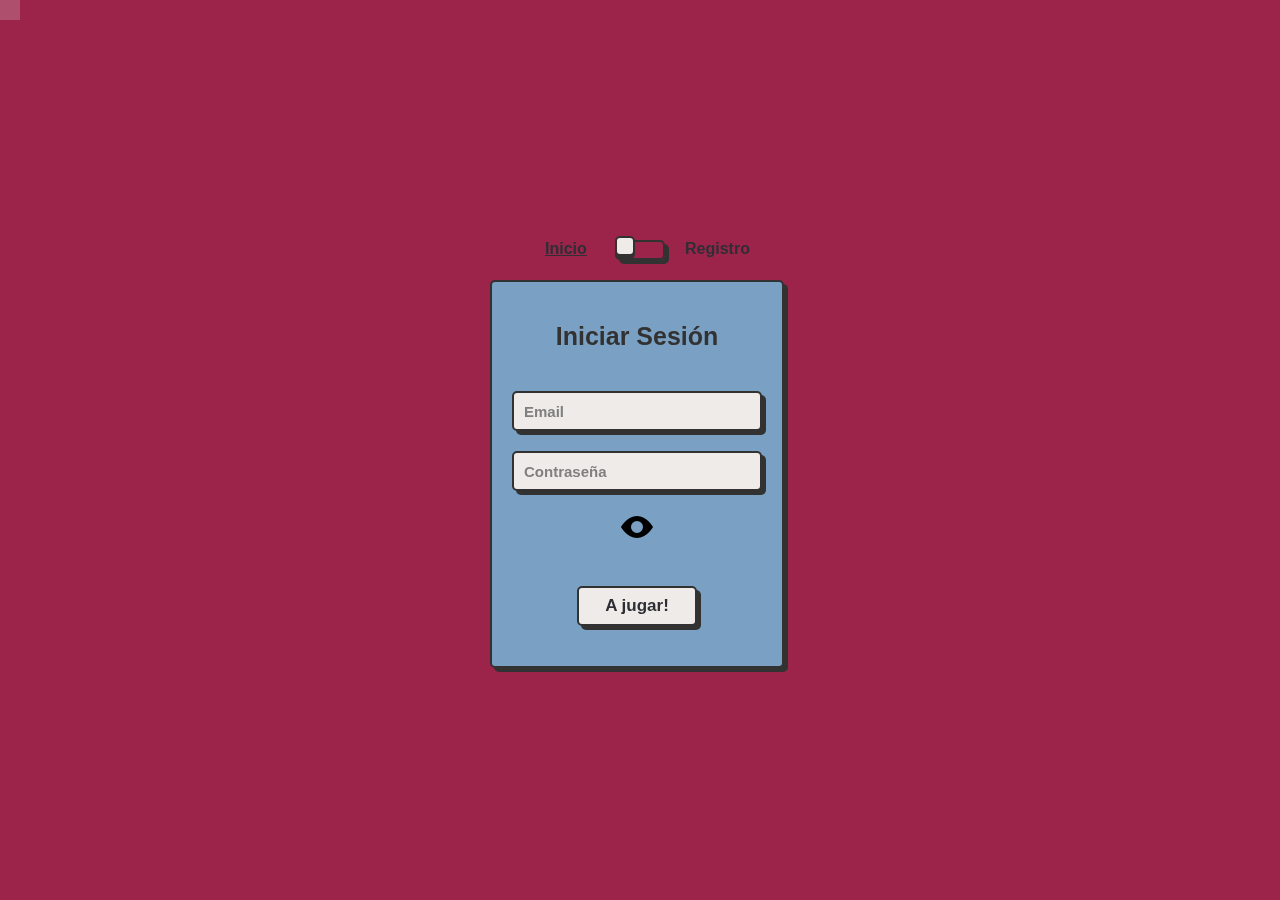
<file: login.html>
<!DOCTYPE html>
<html lang="en">

<head>
    <meta charset="UTF-8">
    <meta name="viewport" content="width=device-width, initial-scale=1.0">
    <title>Document</title>
    <link rel="stylesheet" href="resources/styles/login.css">
</head>

<body>
    <div class="wrapper">
        <div class="card-switch">
            <label class="switch">
                <input type="checkbox" class="toggle">
                <span class="slider"></span>
                <span class="card-side"></span>
                <div class="flip-card__inner">
                    <div class="flip-card__front">
                        <div class="title">Iniciar Sesión</div>
                        <form class="flip-card__form" action="">
                            <input class="flip-card__input" name="email" placeholder="Email" type="email">

                            <input class="flip-card__input" name="password" placeholder="Contraseña" type="password">
                            <button type="button" class="eye"
                                onclick="if (password.type == 'text') password.type = 'password'; else password.type = 'text';">
                                <!--Icono del ojo de mostrar contraseña en svg aplanado-->
                                <svg xmlns="http://www.w3.org/2000/svg" width="32" height="32" fill="currentColor"
                                    viewBox="0 0 16 16">

                                    <path
                                        d="M16 8s-3-5.5-8-5.5S0 8 0 8s3 5.5 8 5.5S16 8 16 8zm-8 3a3 3 0 1 1 0-6 3 3 0 0 1 0 6z" />

                                </svg>

                            </button>
                            <button class="flip-card__btn">A jugar!</button>
                        </form>
                    </div>
                    <div class="flip-card__back">
                        <div class="title">Registro</div>
                        <form class="flip-card__form" action="">
                            <input class="flip-card__input" placeholder="Nombre" type="name">
                            <input class="flip-card__input" name="email" placeholder="Email" type="email">
                            <input class="flip-card__input" name="password" placeholder="Contraseña" type="password">
                            <button class="flip-card__btn">Confirmar!</button>
                        </form>
                    </div>
                </div>
            </label>
        </div>
    </div>



    <ul class="background">
        <li></li>
        <li></li>
        <li></li>
        <li></li>
        <li></li>
        <li></li>
        <li></li>
        <li></li>
        <li></li>
        <li></li>
        <li></li>
        <li></li>
        <li></li>
        <li></li>
        <li></li>
        <li></li>
        <li></li>
        <li></li>
        <li></li>
        <li></li>
        <li></li>
        <li></li>
        <li></li>
        <li></li>
        <li></li>
        <li></li>
        <li></li>
        <li></li>
        <li></li>
        <li></li>
        <li></li>
        <li></li>
        <li></li>
        <li></li>
        <li></li>
        <li></li>
        <li></li>
        <li></li>
        <li></li>
        <li></li>
        <li></li>
        <li></li>
        <li></li>
        <li></li>
        <li></li>
        <li></li>
        <li></li>
        <li></li>
        <li></li>
        <li></li>
    </ul>
</body>

</html>
</file>
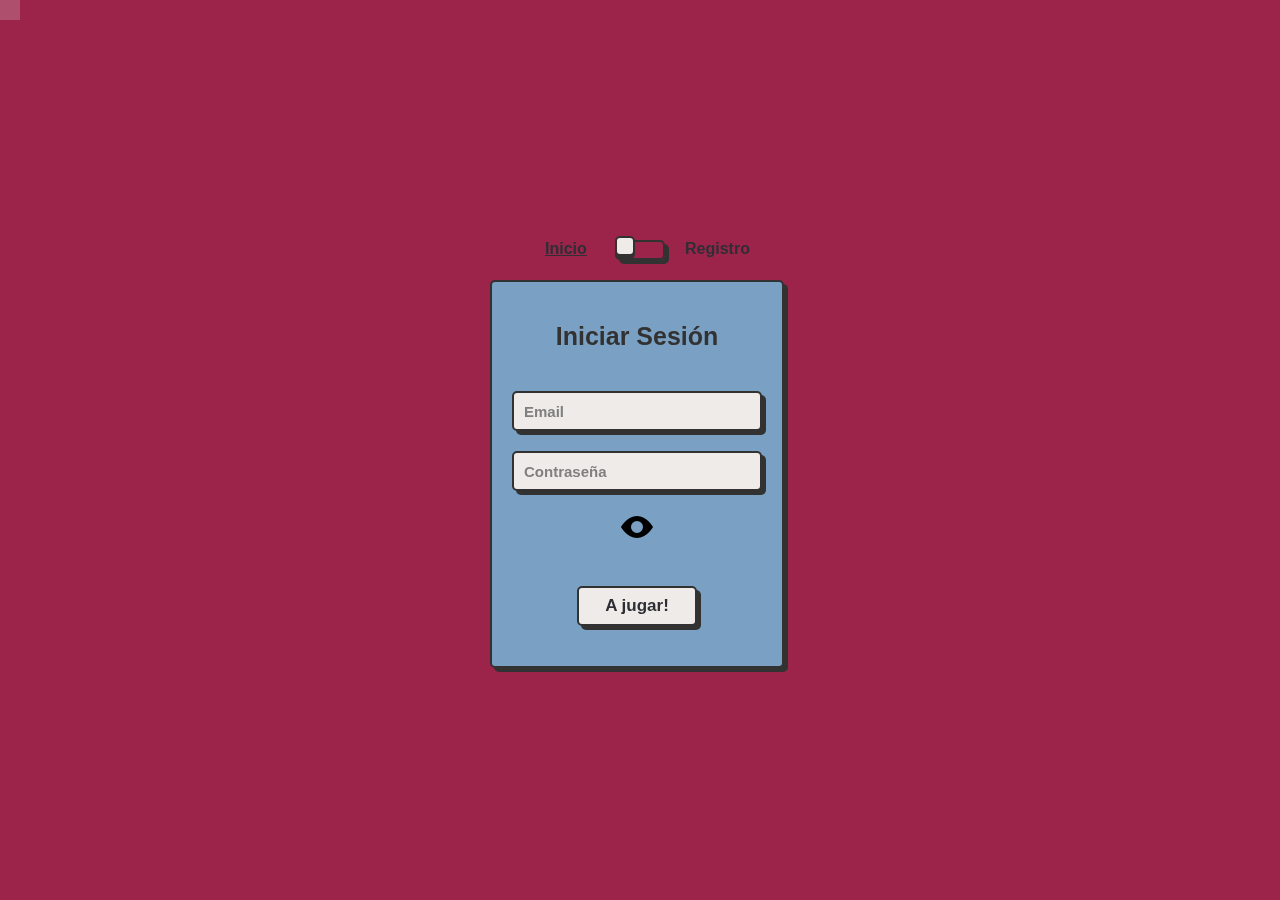
<file: public/login.html>
<!DOCTYPE html>
<html lang="en">

<head>
    <meta charset="UTF-8">
    <meta name="viewport" content="width=device-width, initial-scale=1.0">
    <title>Document</title>
    <link rel="stylesheet" href="../resources/styles/login.css">
</head>

<body>
    <div class="wrapper">
        <div class="card-switch">
            <label class="switch">
                <input type="checkbox" class="toggle">
                <span class="slider"></span>
                <span class="card-side"></span>
                <div class="flip-card__inner">
                    <div class="flip-card__front">
                        <div class="title">Iniciar Sesión</div>
                        <form class="flip-card__form" action="">
                            <input class="flip-card__input" name="email" placeholder="Email" type="email">

                            <input class="flip-card__input" name="password" placeholder="Contraseña" type="password">
                            <button type="button" class="eye"
                                onclick="if (password.type == 'text') password.type = 'password'; else password.type = 'text';">
                                <!--Icono del ojo de mostrar contraseña en svg aplanado-->
                                <svg xmlns="http://www.w3.org/2000/svg" width="32" height="32" fill="currentColor"
                                    viewBox="0 0 16 16">

                                    <path
                                        d="M16 8s-3-5.5-8-5.5S0 8 0 8s3 5.5 8 5.5S16 8 16 8zm-8 3a3 3 0 1 1 0-6 3 3 0 0 1 0 6z" />

                                </svg>

                            </button>
                            <button type="button" class="flip-card__btn" onclick="location.href='../index.html'">A jugar!</button>
                        </form>
                    </div>
                    <div class="flip-card__back">
                        <div class="title">Registro</div>
                        <form class="flip-card__form" action="">
                            <input class="flip-card__input" placeholder="Nombre" type="name">
                            <input class="flip-card__input" name="email" placeholder="Email" type="email">
                            <input class="flip-card__input" name="password" placeholder="Contraseña" type="password">
                            <button type="button" class="flip-card__btn" onclick="location.href='../index.html'">Confirmar!</button>
                        </form>
                    </div>
                </div>
            </label>
        </div>
    </div>



    <ul class="background">
        <li></li>
        <li></li>
        <li></li>
        <li></li>
        <li></li>
        <li></li>
        <li></li>
        <li></li>
        <li></li>
        <li></li>
        <li></li>
        <li></li>
        <li></li>
        <li></li>
        <li></li>
        <li></li>
        <li></li>
        <li></li>
        <li></li>
        <li></li>
        <li></li>
        <li></li>
        <li></li>
        <li></li>
        <li></li>
        <li></li>
        <li></li>
        <li></li>
        <li></li>
        <li></li>
        <li></li>
        <li></li>
        <li></li>
        <li></li>
        <li></li>
        <li></li>
        <li></li>
        <li></li>
        <li></li>
        <li></li>
        <li></li>
        <li></li>
        <li></li>
        <li></li>
        <li></li>
        <li></li>
        <li></li>
        <li></li>
        <li></li>
        <li></li>
    </ul>
</body>

</html>
</file>
<file: resources/styles/login.css>
*{
    margin: 0;
    padding: 0;
    box-sizing: border-box;
}
button{
    cursor: pointer;
    border: none;
    outline: none;
    background-color: transparent;
}
body{
    display: flex;
    flex-direction: column;
    align-items: center;
    justify-content: center;
    width: 100vw;
    height: 100vh;
    background-color: var(--bg-color);
    font-family: 'Grandstander', sans-serif;
}
.wrapper {
    z-index: 10;
  --input-focus: #ea8250;
  --font-color: #2e2f34;
  --font-color-sub: #666;
  --bg-color: #eeebe8;
  --bg-color-alt: #ea8250;
  --main-color: #323232;
    /* display: flex; */
    /* flex-direction: column; */
    /* align-items: center; */
}
/* switch card */
.switch {
  transform: translateY(-200px);
  position: relative;
  display: flex;
  flex-direction: column;
  justify-content: center;
  align-items: center;
  gap: 30px;
  width: 50px;
  height: 20px;
}

.card-side::before {
  position: absolute;
  content: 'Inicio';
  left: -70px;
  top: 0;
  width: 100px;
  text-decoration: underline;
  color: var(--font-color);
  font-weight: 600;
}

.card-side::after {
  position: absolute;
  content: 'Registro';
  left: 70px;
  top: 0;
  width: 100px;
  text-decoration: none;
  color: var(--font-color);
  font-weight: 600;
}

.toggle {
  opacity: 0;
  width: 0;
  height: 0;
}

.slider {
  box-sizing: border-box;
  border-radius: 5px;
  border: 2px solid var(--main-color);
  box-shadow: 4px 4px var(--main-color);
  position: absolute;
  cursor: pointer;
  top: 0;
  left: 0;
  right: 0;
  bottom: 0;
  background-color: var(--bg-colorcolor);
  transition: 0.3s;
}

.slider:before {
  box-sizing: border-box;
  position: absolute;
  content: "";
  height: 20px;
  width: 20px;
  border: 2px solid var(--main-color);
  border-radius: 5px;
  left: -2px;
  bottom: 2px;
  background-color: var(--bg-color);
  box-shadow: 0 3px 0 var(--main-color);
  transition: 0.3s;
}

.toggle:checked + .slider {
  background-color: var(--input-focus);
}

.toggle:checked + .slider:before {
  transform: translateX(30px);
}

.toggle:checked ~ .card-side:before {
  text-decoration: none;
}

.toggle:checked ~ .card-side:after {
  text-decoration: underline;
}

/* card */ 

.flip-card__inner {
  width: 300px;
  height: 350px;
  position: relative;
  background-color: transparent;
  perspective: 1000px;
    /* width: 100%;
    height: 100%; */
  text-align: center;
  transition: transform 0.8s;
  transform-style: preserve-3d;
}

.toggle:checked ~ .flip-card__inner {
  transform: rotateY(180deg);
}

.toggle:checked ~ .flip-card__front {
  box-shadow: none;
}

.flip-card__front, .flip-card__back {
  padding: 20px;
  position: absolute;
  display: flex;
  flex-direction: column;
  justify-content: center;
  -webkit-backface-visibility: hidden;
  backface-visibility: hidden;
  background: #7aa1c4;
  gap: 20px;
  border-radius: 5px;
  border: 2px solid var(--main-color);
  box-shadow: 4px 4px var(--main-color);
}

.flip-card__back {
  width: 100%;
  transform: rotateY(180deg);
}

.flip-card__form {
  display: flex;
  flex-direction: column;
  align-items: center;
  gap: 20px;
}

.title {
  margin: 20px 0 20px 0;
  font-size: 25px;
  font-weight: 900;
  text-align: center;
  color: var(--main-color);
}

.flip-card__input {
  width: 250px;
  height: 40px;
  border-radius: 5px;
  border: 2px solid var(--main-color);
  background-color: var(--bg-color);
  box-shadow: 4px 4px var(--main-color);
  font-size: 15px;
  font-weight: 600;
  color: var(--font-color);
  padding: 5px 10px;
  outline: none;
}

.flip-card__input::placeholder {
  color: var(--font-color-sub);
  opacity: 0.8;
}

.flip-card__input:focus {
  border: 2px solid var(--input-focus);
}

.flip-card__btn:active, .button-confirm:active {
  box-shadow: 0px 0px var(--main-color);
  transform: translate(3px, 3px);
}

.flip-card__btn {
  margin: 20px 0 20px 0;
  width: 120px;
  height: 40px;
  border-radius: 5px;
  border: 2px solid var(--main-color);
  background-color: var(--bg-color);
  box-shadow: 4px 4px var(--main-color);
  font-size: 17px;
  font-weight: 600;
  color: var(--font-color);
  cursor: pointer;
} 





@keyframes animate {
    0%{
        transform: translateY(0) rotate(0deg);
        opacity: 1;
        border-radius: 0;
    }
    100%{
        transform: translateY(-1000px) rotate(720deg);
        opacity: 0;
        border-radius: 50%;
    }
}

.background {
    position: fixed;
    width: 100vw;
    height: 100vh;
    top: 0;
    left: 0;
    margin: 0;
    padding: 0;
    background: #9c234a;
    overflow: hidden;
}
.background li {
    position: absolute;
    display: block;
    list-style: none;
    width: 20px;
    height: 20px;
    background: rgba(255, 255, 255, 0.2);
    animation: animate 8s linear infinite;
}




.background li:nth-child(0) {
    left: 32%;
    width: 186px;
    height: 186px;
    bottom: -186px;
    animation-delay: 1s;
}
.background li:nth-child(1) {
    left: 67%;
    width: 131px;
    height: 131px;
    bottom: -131px;
    animation-delay: 1s;
}
.background li:nth-child(2) {
    left: 71%;
    width: 194px;
    height: 194px;
    bottom: -194px;
    animation-delay: 2s;
}
.background li:nth-child(3) {
    left: 88%;
    width: 121px;
    height: 121px;
    bottom: -121px;
    animation-delay: 6s;
}
.background li:nth-child(4) {
    left: 89%;
    width: 141px;
    height: 141px;
    bottom: -141px;
    animation-delay: 4s;
}
.background li:nth-child(5) {
    left: 45%;
    width: 104px;
    height: 104px;
    bottom: -104px;
    animation-delay: 25s;
}
.background li:nth-child(6) {
    left: 38%;
    width: 132px;
    height: 132px;
    bottom: -132px;
    animation-delay: 1s;
}
.background li:nth-child(7) {
    left: 2%;
    width: 134px;
    height: 134px;
    bottom: -134px;
    animation-delay: 23s;
}
.background li:nth-child(8) {
    left: 64%;
    width: 160px;
    height: 160px;
    bottom: -160px;
    animation-delay: 9s;
}
.background li:nth-child(9) {
    left: 14%;
    width: 122px;
    height: 122px;
    bottom: -122px;
    animation-delay: 39s;
}
.background li:nth-child(10) {
    left: 36%;
    width: 168px;
    height: 168px;
    bottom: -168px;
    animation-delay: 23s;
}
.background li:nth-child(11) {
    left: 37%;
    width: 156px;
    height: 156px;
    bottom: -156px;
    animation-delay: 22s;
}
.background li:nth-child(12) {
    left: 53%;
    width: 151px;
    height: 151px;
    bottom: -151px;
    animation-delay: 7s;
}
.background li:nth-child(13) {
    left: 78%;
    width: 120px;
    height: 120px;
    bottom: -120px;
    animation-delay: 11s;
}
.background li:nth-child(14) {
    left: 85%;
    width: 118px;
    height: 118px;
    bottom: -118px;
    animation-delay: 45s;
}
.background li:nth-child(15) {
    left: 12%;
    width: 167px;
    height: 167px;
    bottom: -167px;
    animation-delay: 43s;
}
.background li:nth-child(16) {
    left: 21%;
    width: 204px;
    height: 204px;
    bottom: -204px;
    animation-delay: 20s;
}
.background li:nth-child(17) {
    left: 14%;
    width: 194px;
    height: 194px;
    bottom: -194px;
    animation-delay: 63s;
}
.background li:nth-child(18) {
    left: 85%;
    width: 133px;
    height: 133px;
    bottom: -133px;
    animation-delay: 69s;
}
.background li:nth-child(19) {
    left: 9%;
    width: 200px;
    height: 200px;
    bottom: -200px;
    animation-delay: 59s;
}
.background li:nth-child(20) {
    left: 38%;
    width: 116px;
    height: 116px;
    bottom: -116px;
    animation-delay: 28s;
}
.background li:nth-child(21) {
    left: 8%;
    width: 164px;
    height: 164px;
    bottom: -164px;
    animation-delay: 50s;
}
.background li:nth-child(22) {
    left: 15%;
    width: 197px;
    height: 197px;
    bottom: -197px;
    animation-delay: 50s;
}
.background li:nth-child(23) {
    left: 48%;
    width: 134px;
    height: 134px;
    bottom: -134px;
    animation-delay: 45s;
}
.background li:nth-child(24) {
    left: 24%;
    width: 199px;
    height: 199px;
    bottom: -199px;
    animation-delay: 78s;
}
.background li:nth-child(25) {
    left: 21%;
    width: 167px;
    height: 167px;
    bottom: -167px;
    animation-delay: 92s;
}
.background li:nth-child(26) {
    left: 55%;
    width: 154px;
    height: 154px;
    bottom: -154px;
    animation-delay: 87s;
}
.background li:nth-child(27) {
    left: 7%;
    width: 197px;
    height: 197px;
    bottom: -197px;
    animation-delay: 47s;
}
.background li:nth-child(28) {
    left: 7%;
    width: 197px;
    height: 197px;
    bottom: -197px;
    animation-delay: 121s;
}
.background li:nth-child(29) {
    left: 64%;
    width: 174px;
    height: 174px;
    bottom: -174px;
    animation-delay: 103s;
}
.background li:nth-child(30) {
    left: 61%;
    width: 175px;
    height: 175px;
    bottom: -175px;
    animation-delay: 115s;
}
.background li:nth-child(31) {
    left: 77%;
    width: 177px;
    height: 177px;
    bottom: -177px;
    animation-delay: 121s;
}
.background li:nth-child(32) {
    left: 51%;
    width: 195px;
    height: 195px;
    bottom: -195px;
    animation-delay: 72s;
}
.background li:nth-child(33) {
    left: 29%;
    width: 173px;
    height: 173px;
    bottom: -173px;
    animation-delay: 117s;
}
.background li:nth-child(34) {
    left: 75%;
    width: 106px;
    height: 106px;
    bottom: -106px;
    animation-delay: 165s;
}
.background li:nth-child(35) {
    left: 34%;
    width: 200px;
    height: 200px;
    bottom: -200px;
    animation-delay: 37s;
}
.background li:nth-child(36) {
    left: 10%;
    width: 118px;
    height: 118px;
    bottom: -118px;
    animation-delay: 147s;
}
.background li:nth-child(37) {
    left: 84%;
    width: 103px;
    height: 103px;
    bottom: -103px;
    animation-delay: 20s;
}
.background li:nth-child(38) {
    left: 47%;
    width: 143px;
    height: 143px;
    bottom: -143px;
    animation-delay: 181s;
}
.background li:nth-child(39) {
    left: 66%;
    width: 181px;
    height: 181px;
    bottom: -181px;
    animation-delay: 23s;
}
.background li:nth-child(40) {
    left: 53%;
    width: 183px;
    height: 183px;
    bottom: -183px;
    animation-delay: 137s;
}
.background li:nth-child(41) {
    left: 34%;
    width: 193px;
    height: 193px;
    bottom: -193px;
    animation-delay: 113s;
}
.background li:nth-child(42) {
    left: 39%;
    width: 159px;
    height: 159px;
    bottom: -159px;
    animation-delay: 78s;
}
.background li:nth-child(43) {
    left: 8%;
    width: 186px;
    height: 186px;
    bottom: -186px;
    animation-delay: 50s;
}
.background li:nth-child(44) {
    left: 3%;
    width: 193px;
    height: 193px;
    bottom: -193px;
    animation-delay: 168s;
}
.background li:nth-child(45) {
    left: 24%;
    width: 133px;
    height: 133px;
    bottom: -133px;
    animation-delay: 147s;
}
.background li:nth-child(46) {
    left: 44%;
    width: 175px;
    height: 175px;
    bottom: -175px;
    animation-delay: 170s;
}
.background li:nth-child(47) {
    left: 65%;
    width: 126px;
    height: 126px;
    bottom: -126px;
    animation-delay: 90s;
}
.background li:nth-child(48) {
    left: 83%;
    width: 139px;
    height: 139px;
    bottom: -139px;
    animation-delay: 128s;
}
.background li:nth-child(49) {
    left: 29%;
    width: 116px;
    height: 116px;
    bottom: -116px;
    animation-delay: 164s;
}
</file>
